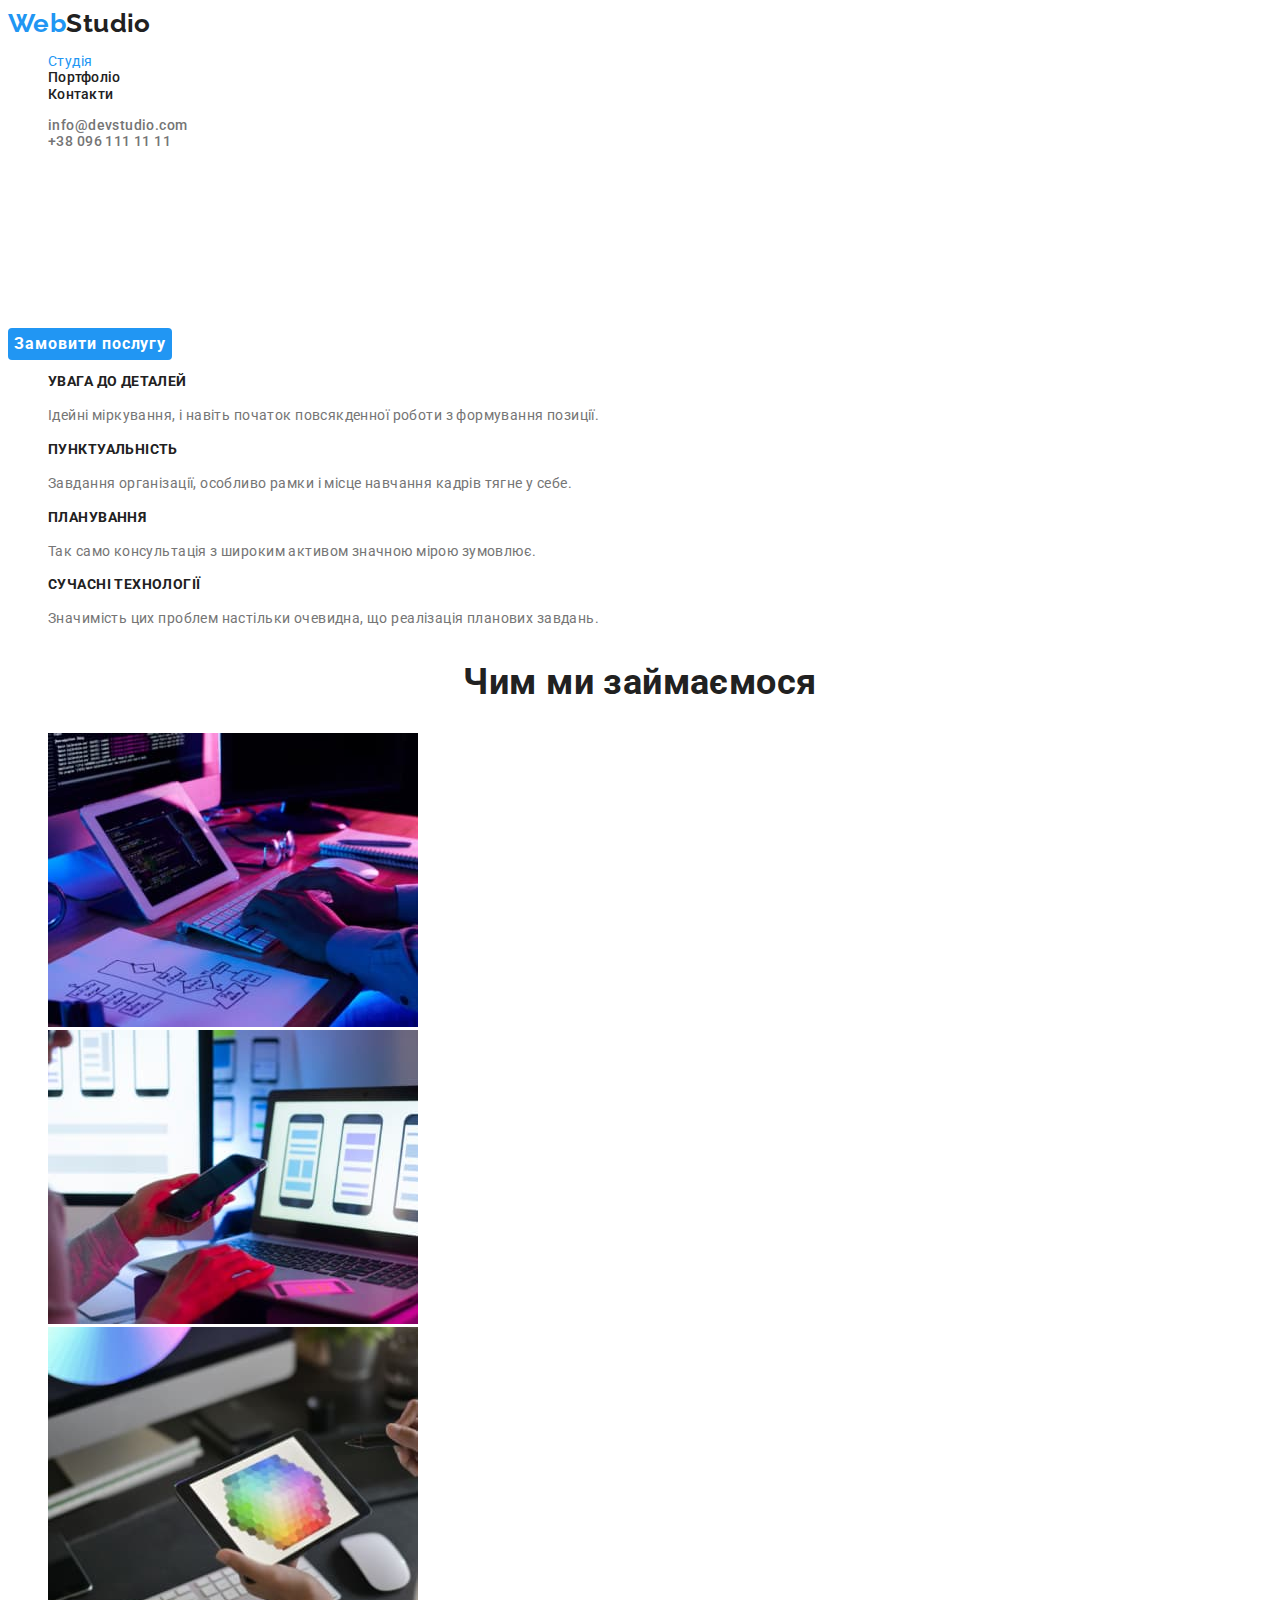
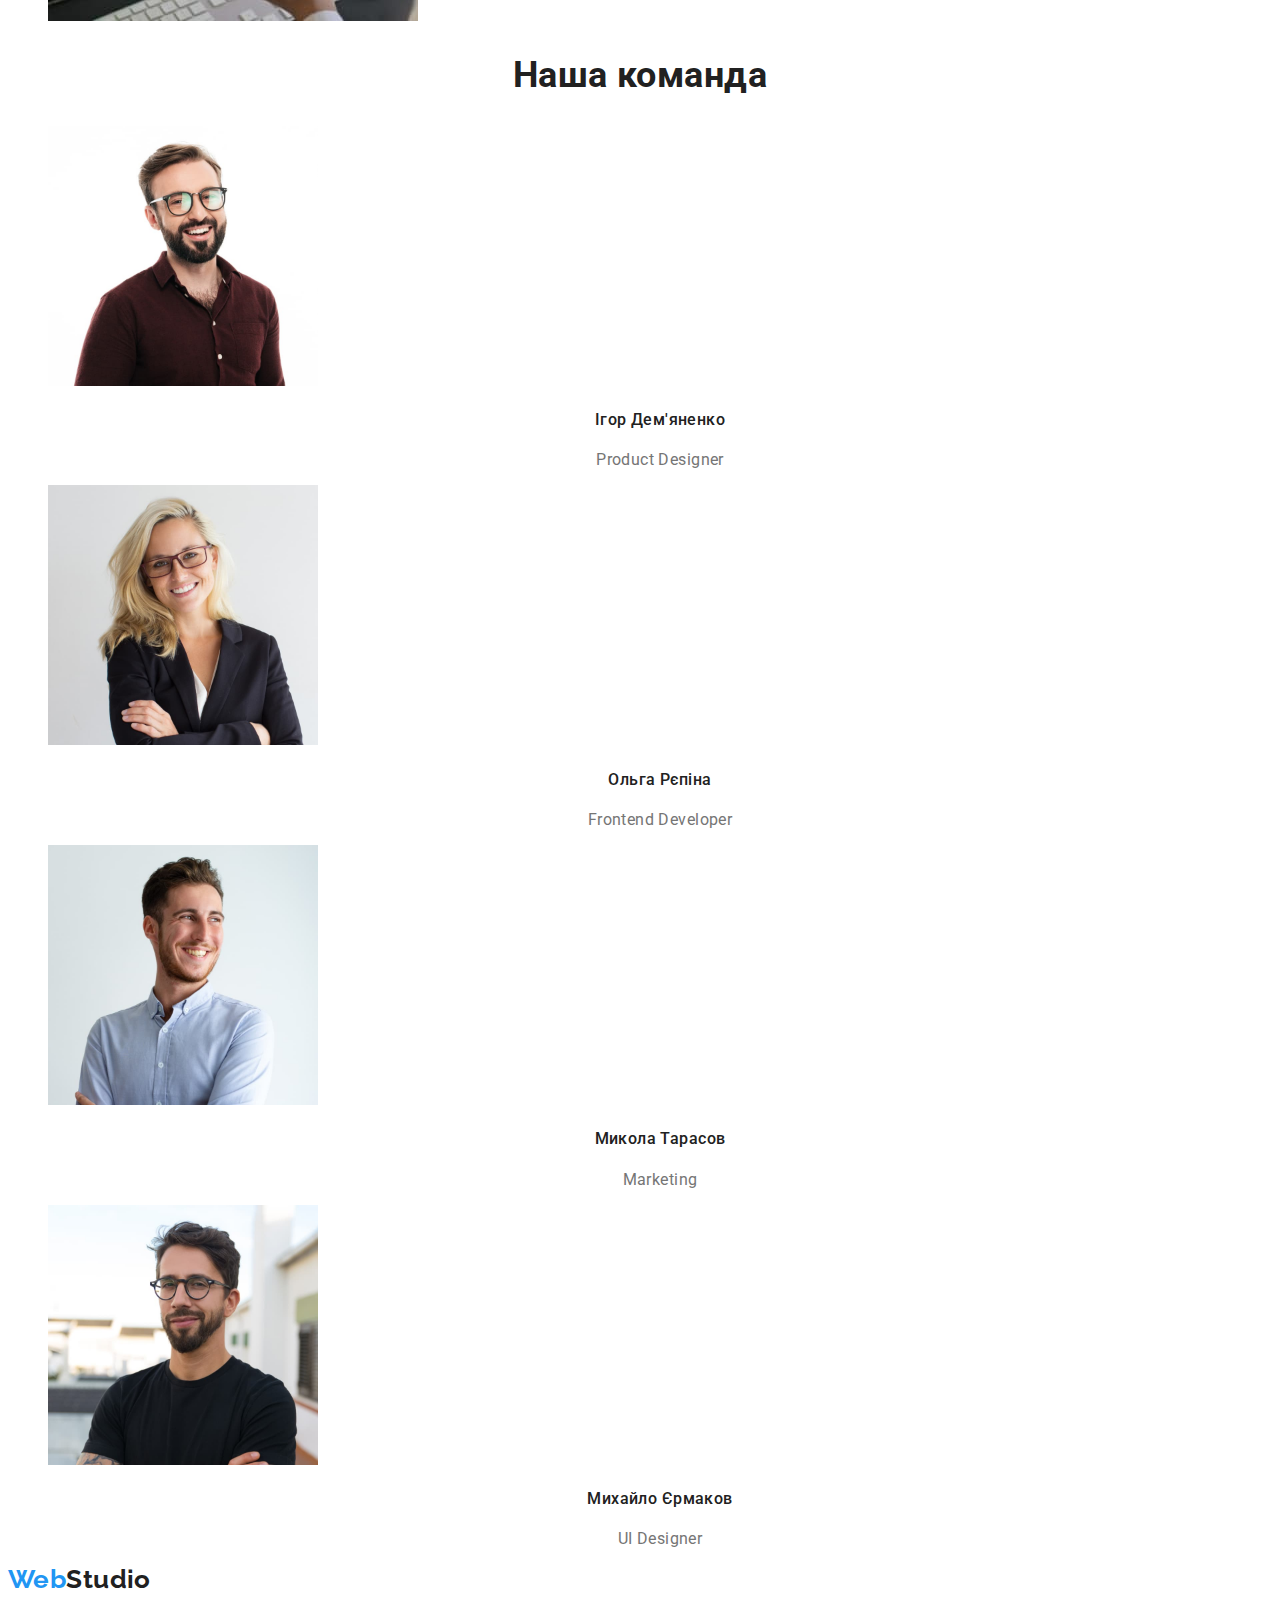
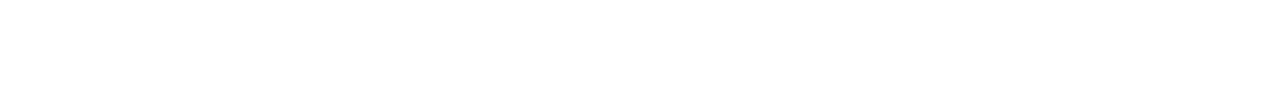
<file: index.html>
<!DOCTYPE html>
<html lang="uk">
  <head>
    <meta charset="UTF-8" />
    <meta http-equiv="X-UA-Compatible" content="IE=edge" />
    <meta name="viewport" content="width=device-width, initial-scale=1.0" />
    <title>Студія</title>
    <link
      href="https://fonts.googleapis.com/css2?family=Montserrat:wght@400;500;600&family=Raleway:wght@700&family=Roboto:wght@400;500;700;900&display=swap"
      rel="stylesheet"
    />
    <link rel="stylesheet" href="./css/styles.css" />
  </head>
  <body class="page">
    <header class="page-header">
      <a href="./index.html" lang="en" class="logo"
        >Web<span class="logo-studio">Studio</span></a
      >

      

      <nav>
        <ul class="list">
          <li ><a href="" class="site-nav current">Студія</a></li>
          <li class="site-nav"><a href="./portfolio.html">Портфоліо</a></li>
          <li class="site-nav"><a href="">Контакти</a></li>
        </ul>
      </nav>

      <ul class="list">
        <li>
          <a href="mailto:info@devstudio.com" class="link-header"
            >info@devstudio.com</a
          >
        </li>
        <li class="link">
          <a href="tel:+38096111111" class="link-header">+38 096 111 11 11</a>
        </li>
      </ul>
    </header>

    <main>
      <section>
        <h1 class="hero-title">Ефективні рішення для <br />вашого бізнесу</h1>
        <button type="button" class="btn">Замовити послугу</button>
      </section>

      <section>
        <h2 hidden class="features">Особливості</h2>
        <ul class="list">
          <li>
            <h3 class="feature-title">УВАГА ДО ДЕТАЛЕЙ</h3>
            <p class="feature-description">
              Ідейні міркування, і навіть початок повсякденної роботи з
              формування позиції.
            </p>
          </li>
          <li>
            <h3 class="feature-title">ПУНКТУАЛЬНІСТЬ</h3>
            <p class="feature-description">
              Завдання організації, особливо рамки і місце навчання кадрів тягне
              у себе.
            </p>
          </li>
          <li>
            <h3 class="feature-title">ПЛАНУВАННЯ</h3>
            <p class="feature-description">
              Так само консультація з широким активом значною мірою зумовлює.
            </p>
          </li>
          <li>
            <h3 class="feature-title">СУЧАСНІ ТЕХНОЛОГІЇ</h3>
            <p class="feature-description">
              Значимість цих проблем настільки очевидна, що реалізація планових
              завдань.
            </p>
          </li>
        </ul>
      </section>

      <section>
        <h2 class="section-title">Чим ми займаємося</h2>
        <ul class="list">
          <li>
            <img
              src="./images/whatwedo1.jpg"
              width="370"
              alt="Людина працює за компьютером"
            />
          </li>
          <li>
            <img
              src="./images/whatwedo2.jpg"
              width="370"
              alt="Людина шукає інформацію в Інтернеті"
            />
          </li>
          <li>
            <img
              src="./images/whatwedo3.jpg"
              width="370"
              alt="Людина обирає кольори на планшеті"
            />
          </li>
        </ul>
      </section>

      <section>
        <h2 class="section-title">Наша команда</h2>
        <ul class="list">
          <li>
            <img
              src="./images/igor.jpg"
              width="270"
              alt="Фото Ігор Дем'яненко"
            />
            <h4 class="team-name">Ігор Дем'яненко</h4>
            <p class="job-title">Product Designer</p>
          </li>

          <li>
            <img src="./images/olga.jpg" alt="Фото Ольга Рєпіна" width="270" />
            <h4 class="team-name">Ольга Рєпіна</h4>
            <p class="job-title">Frontend Developer</p>
          </li>

          <li>
            <img
              src="./images/mykola.jpg"
              alt="Фото Микола Тарасов"
              width="270"
            />
            <h4 class="team-name">Микола Тарасов</h4>
            <p class="job-title">Marketing</p>
          </li>

          <li>
            <img
              src="./images/mychailo.jpg"
              alt="Фото Михайло Єрмаков"
              width="270"
            />
            <h4 class="team-name">Михайло Єрмаков</h4>
            <p class="job-title">UI Designer</p>
          </li>
        </ul>
      </section>
    </main>

    <footer>
      <a href="./index.html" lang="en" class="logo"
        >Web<span class="logo-studio">Studio</span></a
      >
      <address>
        <ul class="list">
          <li class="address-style"><p>м. Київ, пр-т Лесі Українки, 26</p></li>
          <li>
            <a href="mailto:info@devstudio.com" class="link-footer"
              >info@devstudio.com</a
            >
          </li>
          <li>
            <a href="tel:+38096111111" class="link-footer">+38 096 111 11 11</a>
          </li>
        </ul>
      </address>
    </footer>
  </body>
</html>
</file>
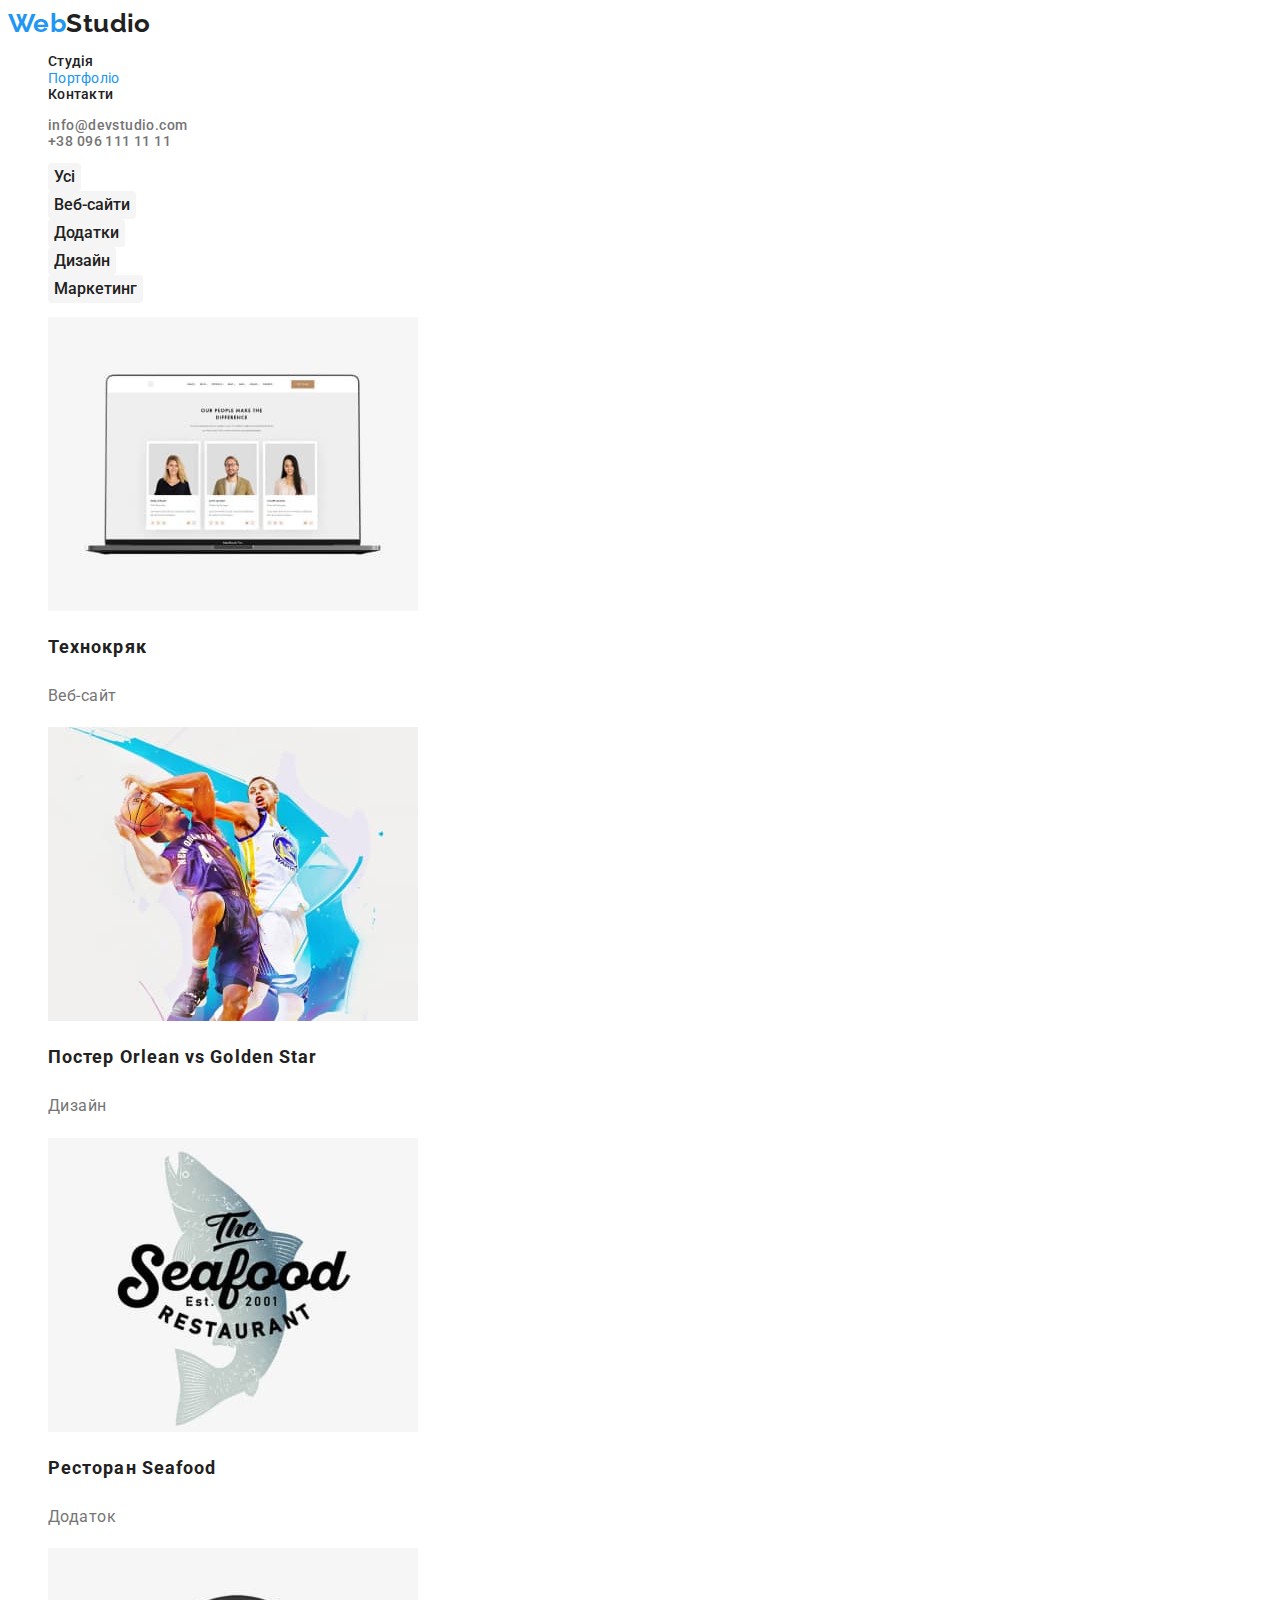
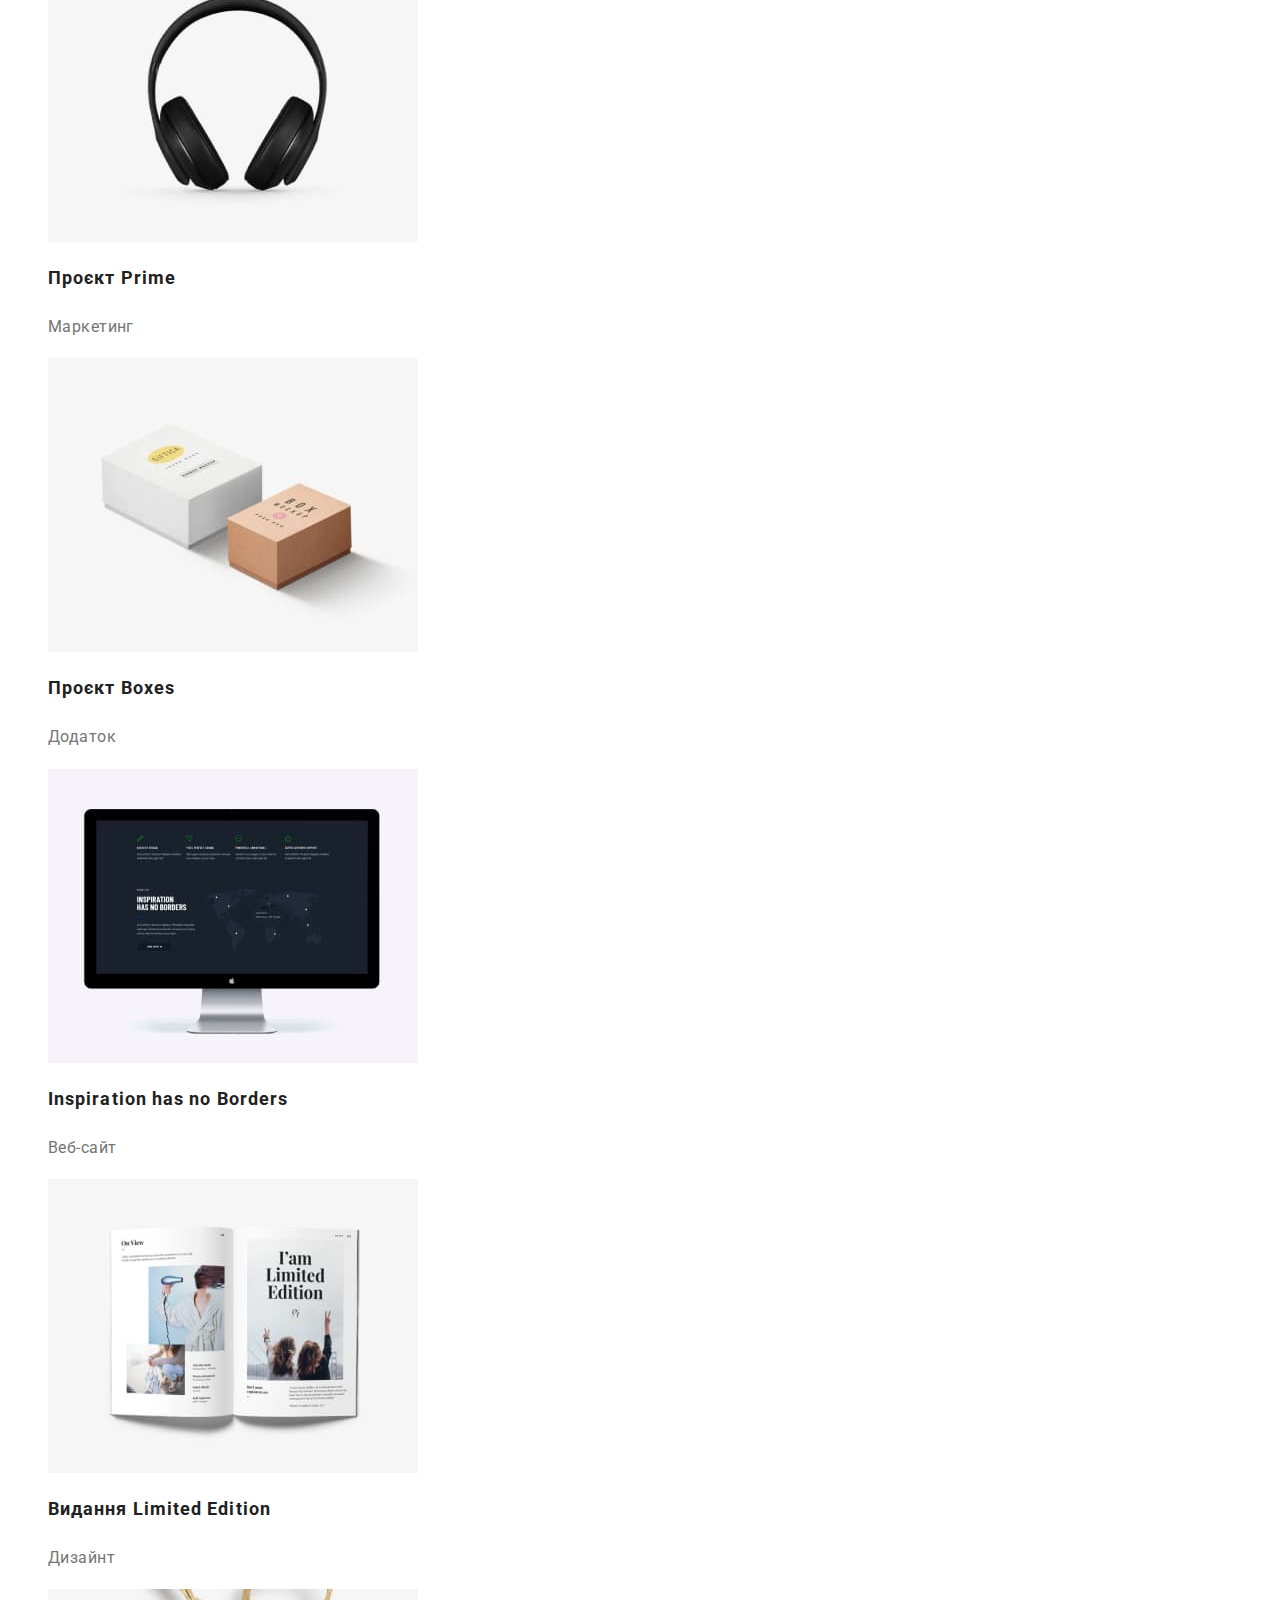
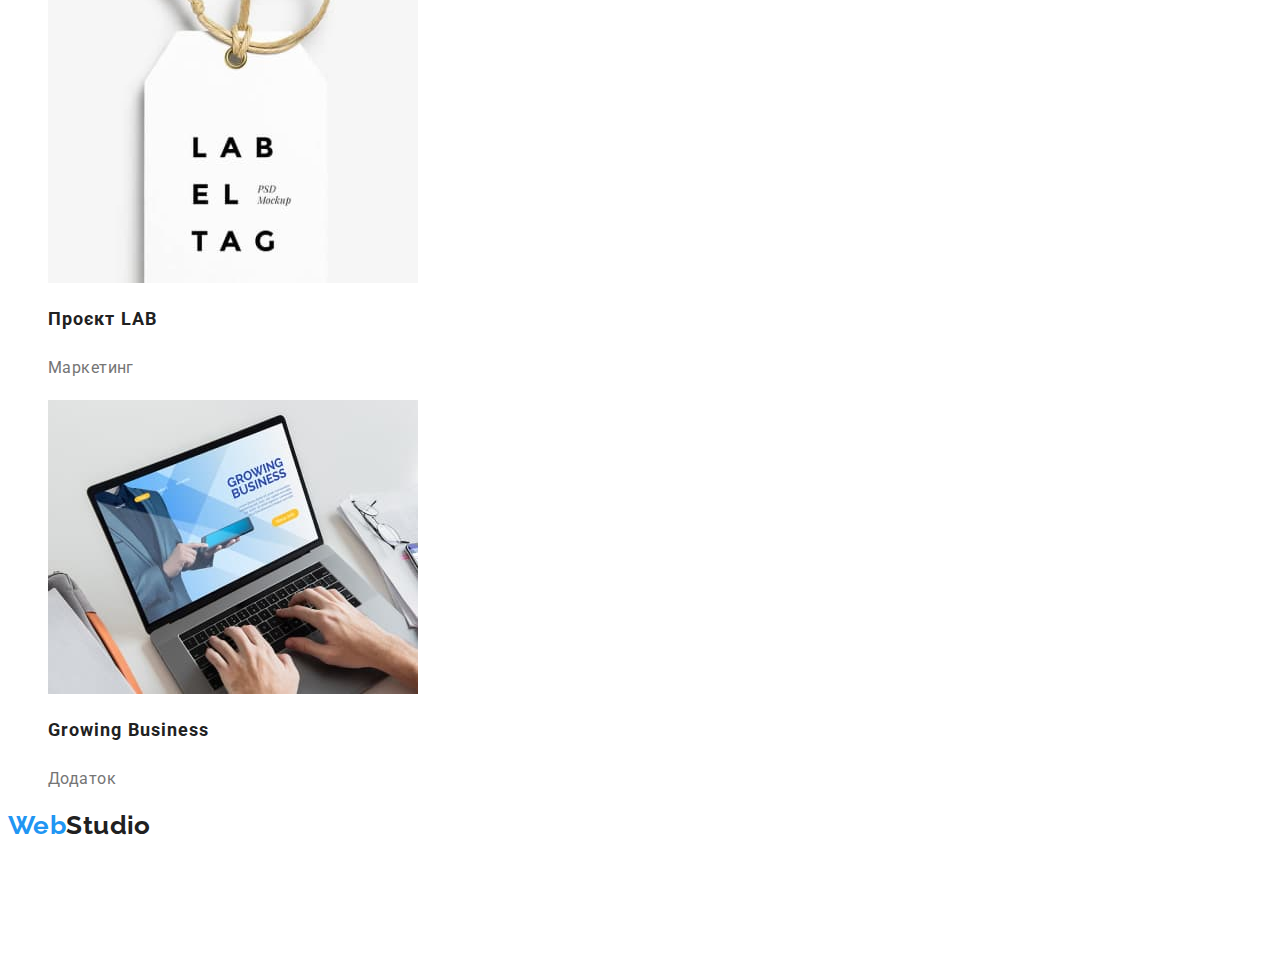
<file: portfolio.html>
<!DOCTYPE html>
<html lang="uk">
  <head>
    <meta charset="UTF-8" />
    <meta http-equiv="X-UA-Compatible" content="IE=edge" />
    <meta name="viewport" content="width=device-width, initial-scale=1.0" />
    <title>Студія</title>
    <link
      href="https://fonts.googleapis.com/css2?family=Montserrat:wght@400;500;600&family=Raleway:wght@700&family=Roboto:wght@400;500;700;900&display=swap"
      rel="stylesheet"
    />
    <link rel="stylesheet" href="./css/styles.css" />
  </head>
  <body class="page">
    <header class="page-header">
      <a href="./index.html" lang="en" class="logo"
        >Web<span class="logo-studio">Studio</span></a
      >

      <nav>
        <ul class="list">
          <li class="site-nav"><a href="">Студія</a></li>
          <li ><a href="./portfolio.html" class="site-nav current" >Портфоліо</a></li>
          <li class="site-nav"><a href="">Контакти</a></li>
        </ul>
      </nav>

      <ul class="list">
        <li>
          <a href="mailto:info@devstudio.com" class="link-header"
            >info@devstudio.com</a
          >
        </li>
        <li class="link">
          <a href="tel:+38096111111" class="link-header">+38 096 111 11 11</a>
        </li>
      </ul>
    </header>

    <main>
      <section>
        <h1 hidden>Портфоліо</h1>

        <ul class="list">
          <li><button type="button" class="btn-filtr">Усі</button></li>
          <li><button type="button" class="btn-filtr">Веб-сайти</button></li>
          <li><button type="button" class="btn-filtr">Додатки</button></li>
          <li><button type="button" class="btn-filtr">Дизайн</button></li>
          <li><button type="button" class="btn-filtr">Маркетинг</button></li>
        </ul>

        <ul class="list">
          <li class="new">
            <a href="">
              <img
                src="./images/technocrack.jpg"
                alt="Ноутбук з профілями трьох людей"
                width="370"
              />
              <h2 class="work-title">Технокряк</h2>
              <p class="work-description">Веб-сайт</p></a
            >
          </li>
          <li>
            <a href="">
              <img
                src="./images/new-orlean-vs-golden-star.jpg"
                alt="Постер баскетбольна команда Новий Орлеан против баскетбольної команди Золота Зірка"
                width="370"
              />
              <h2 class="work-title">
                Постер <span lang="en">Orlean vs Golden Star </span>
              </h2>
              <p class="work-description">Дизайн</p></a
            >
          </li>
          <li>
            <a href="">
              <img
                src="./images/restaurant-seafood.jpg"
                alt="Логотип ресторану Морська Їжа"
                width="370"
              />
              <h2 class="work-title">
                Ресторан <span lang="en">Seafood</span>
              </h2>
              <p class="work-description">Додаток</p></a
            >
          </li>
          <li>
            <a href="">
              <img
                src="./images/project-prime.jpg"
                alt="Навушники"
                width="370"
              />
              <h2 class="work-title">Проєкт <span lang="en">Prime</span></h2>
              <p class="work-description">Маркетинг</p></a
            >
          </li>
          <li>
            <a href="">
              <img
                src="./images/project-boxes.jpg"
                alt="Біла та коричнева коробки>"
                width="370"
              />
              <h2 class="work-title">Проєкт <span lang="en">Boxes</span></h2>
              <p class="work-description">Додаток</p></a
            >
          </li>
          <li>
            <a href="">
              <img
                src="./images/inspiration-has-no-borders.jpg"
                alt="Монітор"
                width="370"
              />
              <h2 class="work-title">
                <span lang="en">Inspiration has no Borders</span>
              </h2>
              <p class="work-description">Веб-сайт</p></a
            >
          </li>
          <li>
            <a href="">
              <img
                src="./images/limited-edition.jpg"
                alt="Журнал"
                width="370"
              />
              <h2 class="work-title">
                Видання <span lang="en">Limited Edition</span>
              </h2>
              <p class="work-description">Дизайнт</p></a
            >
          </li>
          <li>
            <a href="">
              <img
                src="./images/project-lab.jpg"
                alt="Ярлик з літерами"
                width="370"
              />
              <h2 class="work-title">Проєкт <span lang="en">LAB</span></h2>
              <p class="work-description">Маркетинг</p></a
            >
          </li>
          <li>
            <a href="">
              <img
                src="./images/growing-business.jpg"
                alt="Людина працює за ноутбуком"
                width="370"
              />
              <h2 class="work-title">
                <span lang="en">Growing Business</span>
              </h2>
              <p class="work-description">Додаток</p></a
            >
          </li>
        </ul>
      </section>
    </main>

    <footer>
      <a href="./index.html" lang="en" class="logo"
        >Web<span class="logo-studio">Studio</span></a
      >
      <address>
        <ul class="list">
          <li class="address-style"><p>м. Київ, пр-т Лесі Українки, 26</p></li>
          <li>
            <a href="mailto:info@devstudio.com" class="link-footer"
              >info@devstudio.com</a
            >
          </li>
          <li>
            <a href="tel:+38096111111" class="link-footer">+38 096 111 11 11</a>
          </li>
        </ul>
      </address>
    </footer>
  </body>
</html>
</file>
<file: css/styles.css>
/* цвет основного шрифта #212121
 цвет дополнительного шрифта  #757575
 акцент #2196F3
 main Background #F5F5F5
 secondary  Background #F5F4FA
 */

:root {
  --primary-text-color: #212121;
  --secondary-text-color: #757575;
  --white-text-color: #ffffff;
  --accent-color: #2196f3;
  --primary-background-color: #f5f5f5;
  --secondary-background-color: #f5f4fa;
}

.page {
  color: var(--primary-text-color);
  font-family: "Roboto", sans-serif;
  letter-spacing: 0.03em;
  font-size: 14px;
  font-style: normal;
}
.work-title {
  color: var(--primary-text-color);
  font-weight: 700;
  font-size: 18px;
  line-height: 2;
  letter-spacing: 0.06em;
}
.work-description {
  text-decoration: none;
  color: var(--secondary-text-color);
  font-size: 16px;
  line-height: 1.9;
}
.site-nav.current{
  color: #2196f3;
  }

.link-header {
  text-decoration: none;
  color: var(--secondary-text-color);
  font-weight: 500;
}
.link-footer {
  text-decoration: none;
  line-height: 1.71;
  color: rgba(255, 255, 255, 0.6);
  font-weight: normal;
}
.work.title {
  text-decoration: none;
  line-height: 2;
  color: var(--primary-text-color);
}


.logo {
  color: var(--accent-color);
  font-family: "Raleway", sans-serif;
  font-weight: 700;
  font-size: 26px;
  line-height: 1.2;
  text-decoration: none;
}
/* Site Navigation */
.site-nav a {
  font-weight: 500;
  line-height: 1.14;
  letter-spacing: 0.02em;
  text-decoration: none;
  color: var(--primary-text-color);
}
.site-nav a :visited {
  color: var(--primary-text-color);
}

.list a:hover,
.list a:focus {
  color: var(--accent-color);
}
.feature-title {
  line-height: 1.14;
  text-transform: uppercase;
  font-size: 14px;
}
.feature-description {
  color: var(--secondary-text-color);

  line-height: 1.7;
}
.logo-studio {
  color: var(--primary-text-color);
}
.hero-title {
  font-weight: 900;
  font-size: 44px;
  color: var(--white-text-color);
  line-height: 1.36;
  text-align: center;
  letter-spacing: 0.06em;
  text-transform: uppercase;
}
.btn {
  font-family: inherit;
  background-color: var(--accent-color);
  color: var(--white-text-color);
  border-radius: 4px;
  border: var(--accent-color);
  font-weight: 700;
  font-size: 16px;
  line-height: 1.9;
  display: flex;
  align-items: center;
  text-align: center;
  letter-spacing: 0.06em;
  cursor: pointer;
}

.btn:hover,
.btn:focus {
  filter: drop-shadow(0px 4px 4px rgba(0, 0, 0, 0.25));
}
.btn-filtr {
  font-family: inherit;
  background-color: var(--primary-background-color);
  font-weight: 500;
  font-size: 16px;
  line-height: 26px;
  color: var(--primary-text-color);
  border-radius: 4px;
  border: none;
  cursor: pointer;
}

.btn-filtr:focus,
.btn-filtr:hover {
  background-color: var(--accent-color);
  color: var(--white-text-color);
}

.section-title {
  font-weight: 700;
  font-size: 36px;
  line-height: 1.17;
  text-align: center;
}

.team-name {
  font-weight: 500;
  font-size: 16px;
  line-height: 1.19;
  text-align: center;
}
.job-title {
  font-size: 16px;
  line-height: 1.19;
  text-align: center;
  color: var(--secondary-text-color);
}
.address-style {
  font-style: normal;
  line-height: 1.71;
  color: var(--white-text-color);
}
.list {
  list-style: none;
  text-decoration: none;
  font-style: normal;
}

.link {
  text-decoration: none;
}
.list a {
  text-decoration: none;
}
</file>
